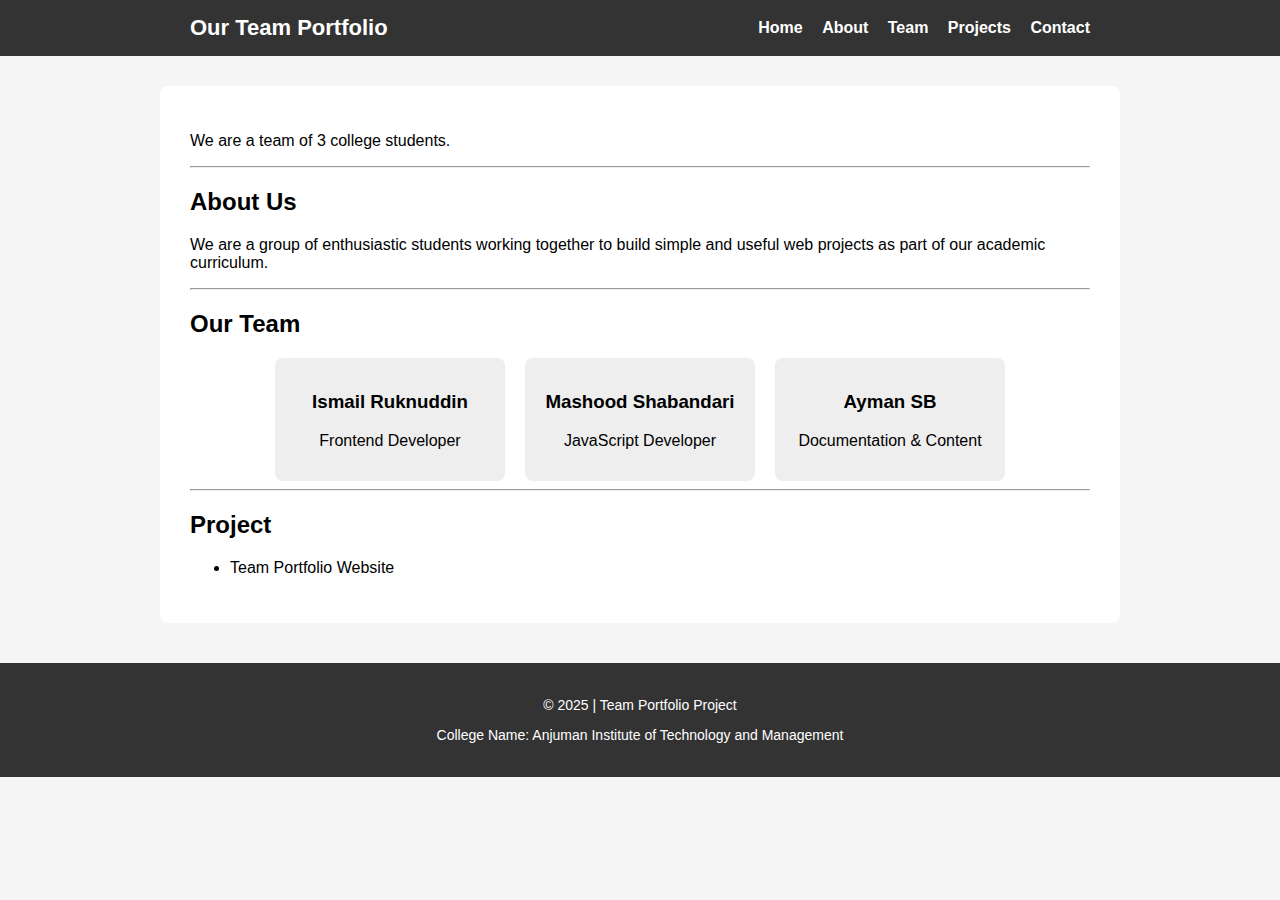
<file: index.html>
<!DOCTYPE html>
<html>
<head>
    <title>Team Portfolio</title>
    <link rel="stylesheet" href="style.css">
</head>
<body>

<!-- HEADER WITH MENU -->
<header>
    <div class="header-container">
        <h1>Our Team Portfolio</h1>
        <nav>
            <a href="index.html">Home</a>
            <a href="about.html">About</a>
            <a href="team.html">Team</a>
            <a href="projects.html">Projects</a>
            <a href="contact.html">Contact</a>
        </nav>
    </div>
</header>

<!-- MAIN CONTENT -->
<div class="container">

    <p>We are a team of 3 college students.</p>

    <hr>

    <h2>About Us</h2>
    <p>
        We are a group of enthusiastic students working together
        to build simple and useful web projects as part of our
        academic curriculum.
    </p>

    <hr>

    <h2>Our Team</h2>

    <div class="team-container">
        <div class="team-card">
            <h3>Ismail Ruknuddin</h3>
            <p>Frontend Developer</p>
        </div>

        <div class="team-card">
            <h3>Mashood Shabandari</h3>
            <p>JavaScript Developer</p>
        </div>

        <div class="team-card">
            <h3>Ayman SB</h3>
            <p>Documentation & Content</p>
        </div>
    </div>

    <hr>

    <h2>Project</h2>
    <ul>
        <li>Team Portfolio Website</li>
    </ul>

</div>

<footer>
    <div class="footer-container">
        <p>© 2025 | Team Portfolio Project</p>
        <p>College Name: Anjuman Institute of Technology and Management</p>
    </div>
</footer>

</body>
</html>
</file>
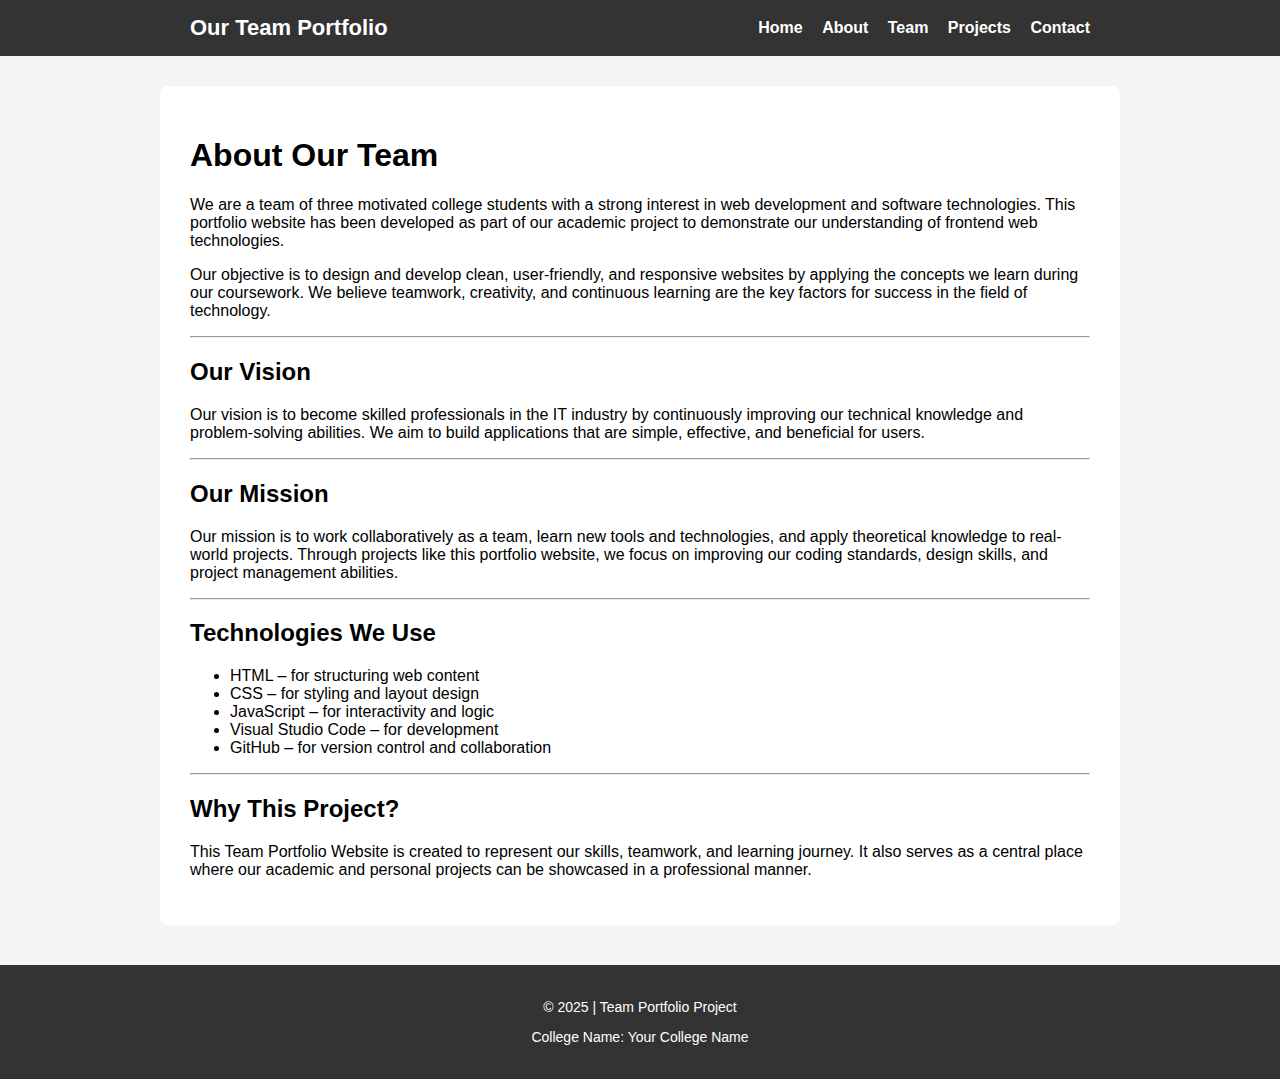
<file: about.html>
<!DOCTYPE html>
<html>
<head>
    <title>About Us</title>
    <link rel="stylesheet" href="style.css">
</head>
<body>

<header>
    <div class="header-container">
        <h1>Our Team Portfolio</h1>
        <nav>
            <a href="index.html">Home</a>
            <a href="about.html">About</a>
            <a href="team.html">Team</a>
            <a href="projects.html">Projects</a>
            <a href="contact.html">Contact</a>
        </nav>
    </div>
</header>

<div class="container">

    <h1>About Our Team</h1>

    <p>
        We are a team of three motivated college students with a strong interest
        in web development and software technologies. This portfolio website
        has been developed as part of our academic project to demonstrate
        our understanding of frontend web technologies.
    </p>

    <p>
        Our objective is to design and develop clean, user-friendly, and
        responsive websites by applying the concepts we learn during our
        coursework. We believe teamwork, creativity, and continuous learning
        are the key factors for success in the field of technology.
    </p>

    <hr>

    <h2>Our Vision</h2>
    <p>
        Our vision is to become skilled professionals in the IT industry by
        continuously improving our technical knowledge and problem-solving
        abilities. We aim to build applications that are simple, effective,
        and beneficial for users.
    </p>

    <hr>

    <h2>Our Mission</h2>
    <p>
        Our mission is to work collaboratively as a team, learn new tools and
        technologies, and apply theoretical knowledge to real-world projects.
        Through projects like this portfolio website, we focus on improving
        our coding standards, design skills, and project management abilities.
    </p>

    <hr>

    <h2>Technologies We Use</h2>
    <ul>
        <li>HTML – for structuring web content</li>
        <li>CSS – for styling and layout design</li>
        <li>JavaScript – for interactivity and logic</li>
        <li>Visual Studio Code – for development</li>
        <li>GitHub – for version control and collaboration</li>
    </ul>

    <hr>

    <h2>Why This Project?</h2>
    <p>
        This Team Portfolio Website is created to represent our skills,
        teamwork, and learning journey. It also serves as a central place
        where our academic and personal projects can be showcased in a
        professional manner.
    </p>

</div>

<footer>
    <div class="footer-container">
        <p>© 2025 | Team Portfolio Project</p>
        <p>College Name: Your College Name</p>
    </div>
</footer>

</body>
</html>
</file>
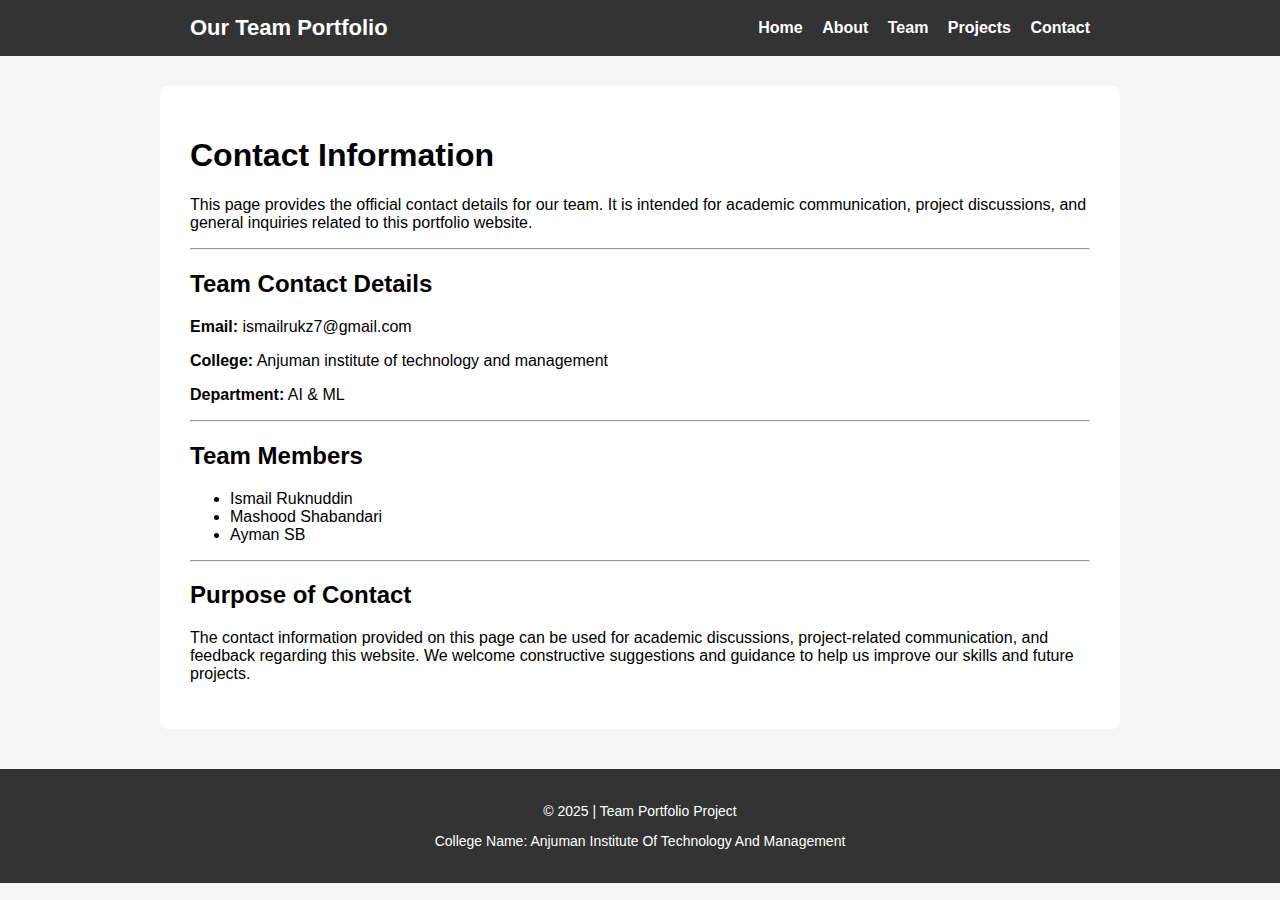
<file: contact.html>
<!DOCTYPE html>
<html>
<head>
    <title>Contact Us</title>
    <link rel="stylesheet" href="style.css">
</head>
<body>

<header>
    <div class="header-container">
        <h1>Our Team Portfolio</h1>
        <nav>
            <a href="index.html">Home</a>
            <a href="about.html">About</a>
            <a href="team.html">Team</a>
            <a href="projects.html">Projects</a>
            <a href="contact.html">Contact</a>
        </nav>
    </div>
</header>

<div class="container">

    <h1>Contact Information</h1>

    <p>
        This page provides the official contact details for our team.
        It is intended for academic communication, project discussions,
        and general inquiries related to this portfolio website.
    </p>

    <hr>

    <h2>Team Contact Details</h2>
    <p><strong>Email:</strong> ismailrukz7@gmail.com</p>
    <p><strong>College:</strong> Anjuman institute of technology and management </p>
    <p><strong>Department:</strong> AI & ML</p>

    <hr>

    <h2>Team Members</h2>
    <ul>
        <li>Ismail Ruknuddin</li>
        <li>Mashood Shabandari</li>
        <li>Ayman SB</li>
    </ul>

    <hr>

    <h2>Purpose of Contact</h2>
    <p>
        The contact information provided on this page can be used for
        academic discussions, project-related communication, and feedback
        regarding this website. We welcome constructive suggestions and
        guidance to help us improve our skills and future projects.
    </p>

</div>

<footer>
    <div class="footer-container">
        <p>© 2025 | Team Portfolio Project</p>
        <p>College Name: Anjuman Institute Of Technology And Management</p>
    </div>
</footer>

</body>
</html>
</file>
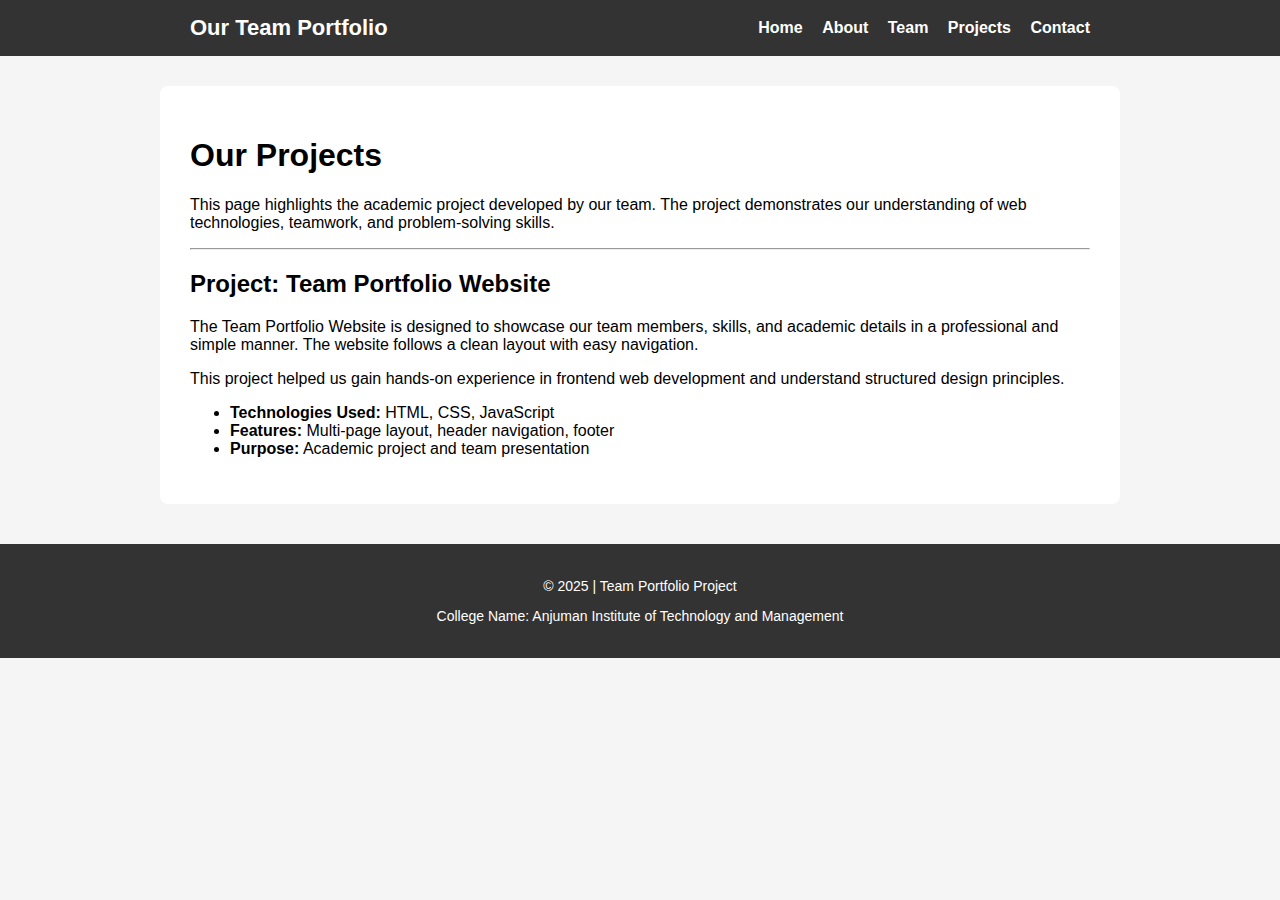
<file: projects.html>
<!DOCTYPE html>
<html>
<head>
    <title>Our Projects</title>
    <link rel="stylesheet" href="style.css">
</head>
<body>

<header>
    <div class="header-container">
        <h1>Our Team Portfolio</h1>
        <nav>
            <a href="index.html">Home</a>
            <a href="about.html">About</a>
            <a href="team.html">Team</a>
            <a href="projects.html">Projects</a>
            <a href="contact.html">Contact</a>
        </nav>
    </div>
</header>

<div class="container">

    <h1>Our Projects</h1>

    <p>
        This page highlights the academic project developed by our team.
        The project demonstrates our understanding of web technologies,
        teamwork, and problem-solving skills.
    </p>

    <hr>

    <h2>Project: Team Portfolio Website</h2>

    <p>
        The Team Portfolio Website is designed to showcase our team members,
        skills, and academic details in a professional and simple manner.
        The website follows a clean layout with easy navigation.
    </p>

    <p>
        This project helped us gain hands-on experience in frontend web
        development and understand structured design principles.
    </p>

    <ul>
        <li><strong>Technologies Used:</strong> HTML, CSS, JavaScript</li>
        <li><strong>Features:</strong> Multi-page layout, header navigation, footer</li>
        <li><strong>Purpose:</strong> Academic project and team presentation</li>
    </ul>

</div>

<footer>
    <div class="footer-container">
        <p>© 2025 | Team Portfolio Project</p>
        <p>College Name: Anjuman Institute of Technology and Management</p>
    </div>
</footer>

</body>
</html>
</file>
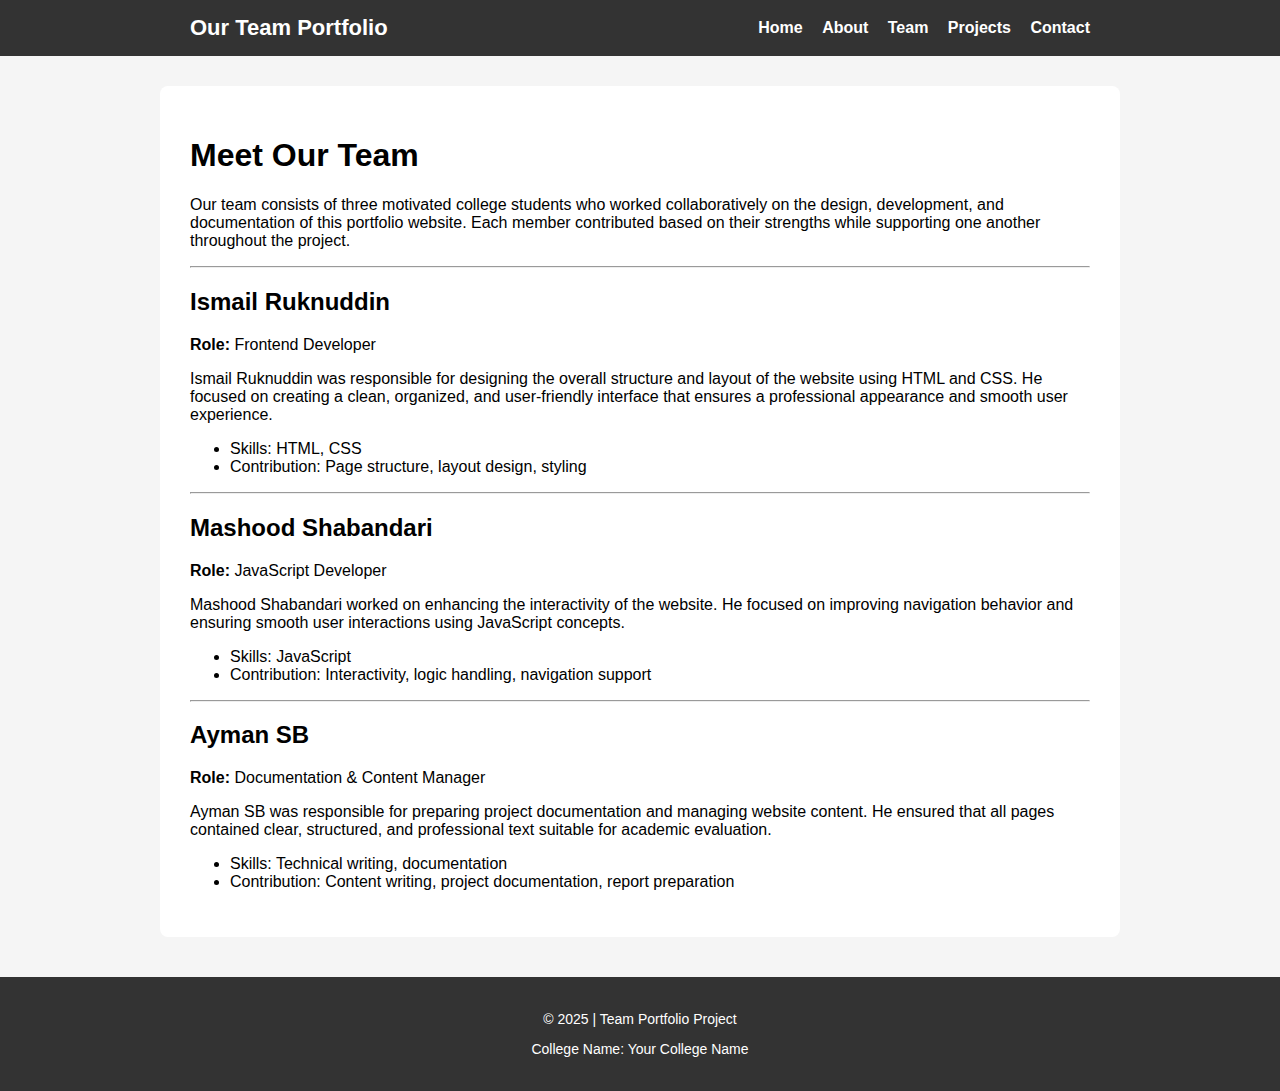
<file: team.html>
<!DOCTYPE html>
<html>
<head>
    <title>Our Team</title>
    <link rel="stylesheet" href="style.css">
</head>
<body>

<header>
    <div class="header-container">
        <h1>Our Team Portfolio</h1>
        <nav>
            <a href="index.html">Home</a>
            <a href="about.html">About</a>
            <a href="team.html">Team</a>
            <a href="projects.html">Projects</a>
            <a href="contact.html">Contact</a>
        </nav>
    </div>
</header>

<div class="container">

    <h1>Meet Our Team</h1>

    <p>
        Our team consists of three motivated college students who worked
        collaboratively on the design, development, and documentation of
        this portfolio website. Each member contributed based on their
        strengths while supporting one another throughout the project.
    </p>

    <hr>

    <h2>Ismail Ruknuddin</h2>
    <p><strong>Role:</strong> Frontend Developer</p>
    <p>
        Ismail Ruknuddin was responsible for designing the overall structure
        and layout of the website using HTML and CSS. He focused on creating
        a clean, organized, and user-friendly interface that ensures a
        professional appearance and smooth user experience.
    </p>

    <ul>
        <li>Skills: HTML, CSS</li>
        <li>Contribution: Page structure, layout design, styling</li>
    </ul>

    <hr>

    <h2>Mashood Shabandari</h2>
    <p><strong>Role:</strong> JavaScript Developer</p>
    <p>
        Mashood Shabandari worked on enhancing the interactivity of the
        website. He focused on improving navigation behavior and ensuring
        smooth user interactions using JavaScript concepts.
    </p>

    <ul>
        <li>Skills: JavaScript</li>
        <li>Contribution: Interactivity, logic handling, navigation support</li>
    </ul>

    <hr>

    <h2>Ayman SB</h2>
    <p><strong>Role:</strong> Documentation & Content Manager</p>
    <p>
        Ayman SB was responsible for preparing project documentation and
        managing website content. He ensured that all pages contained
        clear, structured, and professional text suitable for academic
        evaluation.
    </p>

    <ul>
        <li>Skills: Technical writing, documentation</li>
        <li>Contribution: Content writing, project documentation, report preparation</li>
    </ul>

</div>

<footer>
    <div class="footer-container">
        <p>© 2025 | Team Portfolio Project</p>
        <p>College Name: Your College Name</p>
    </div>
</footer>

</body>
</html>
</file>
<file: style.css>
body {
    margin: 0;
    font-family: Arial, sans-serif;
    background: #f5f5f5;
}

/* HEADER */
header {
    background: #333;
    padding: 15px 0;
}

.header-container {
    max-width: 900px;
    margin: auto;
    display: flex;
    justify-content: space-between;
    align-items: center;
}

.header-container h1 {
    color: white;
    margin: 0;
    font-size: 22px;
}

nav a {
    color: white;
    text-decoration: none;
    margin-left: 15px;
    font-weight: bold;
}

nav a:hover {
    text-decoration: underline;
}

/* CONTENT */
.container {
    max-width: 900px;
    margin: 30px auto;
    background: white;
    padding: 30px;
    border-radius: 8px;
}

.team-container {
    display: flex;
    gap: 20px;
    justify-content: center;
}

.team-card {
    background: #eee;
    padding: 15px;
    border-radius: 8px;
    width: 200px;
    text-align: center;
}

footer {
    background: #333;
    color: white;
    margin-top: 40px;
    padding: 20px 0;
}

.footer-container {
    max-width: 900px;
    margin: auto;
    text-align: center;
    font-size: 14px;
}
</file>
